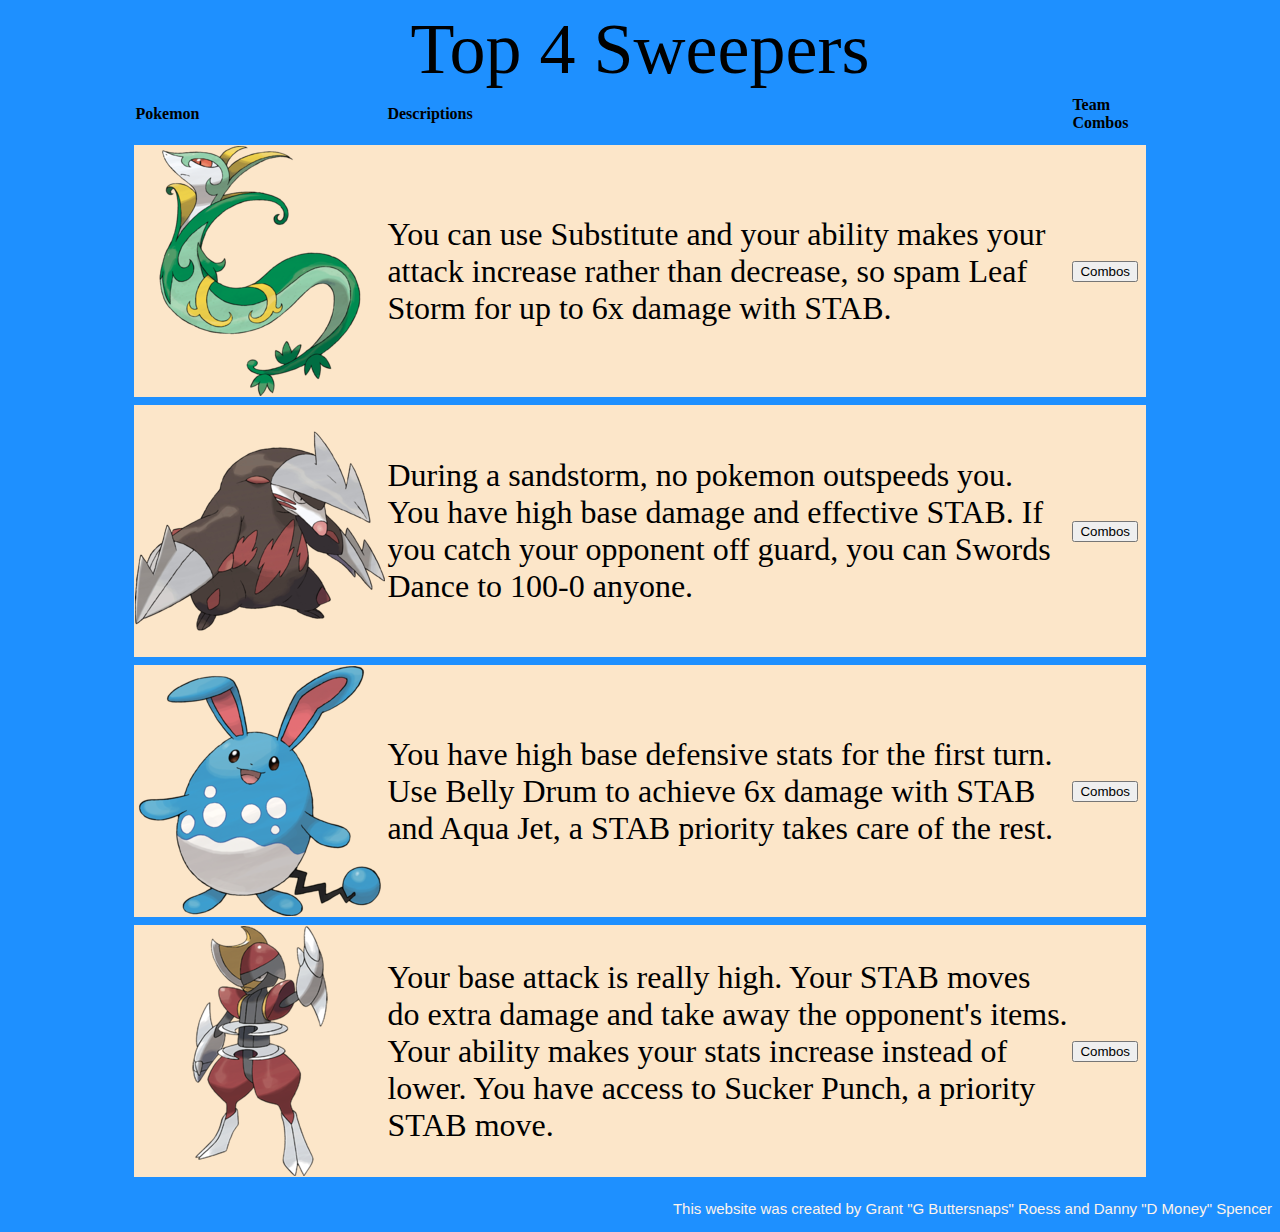
<file: index.html>
<! DOCTYPE html>
<html>
<head>
<script src="https://ajax.googleapis.com/ajax/libs/jquery/1.12.0/jquery.min.js"></script>
<script> 
$(document).ready(function(){
    $("#mmm").click(function(){
        $("#sad").slideDown("slow");
    });
});
</script>
<title>
  The Legit OU Team
</title>
<link rel="stylesheet" type="text/css" href="style.css">
</head>
<body id="body">
<h1></h1>
<div id="mmm">Top 4 Sweepers </div>
<div id="sad">
    <p>You have just experienced some rank cascades, hypertext, and javascript</p>
</div>
  <table>
    <tr><th>Pokemon</th><th>Descriptions</th><th>Team Combos</th></tr>
    <tr><td><a href="http://www.smogon.com/dex/xy/pokemon/serperior/"><img src="serperior1.png"></a></td><td>You can use Substitute and your ability makes your attack increase rather than decrease, so spam Leaf Storm for up to 6x damage with STAB.</td>
    <td>
      <button onclick="combo1()">Combos</button>

      <script>
      function combo1() {
      alert("Serpior does well with Klefki after a dual screen cripple is set up.");
      }
    </script>
    </td></tr>
    <tr><td><a href="http://www.smogon.com/dex/xy/pokemon/excadrill/"><img src="excadrill1.png"></a></td><td>During a sandstorm, no pokemon outspeeds you. You have high base damage and effective STAB. If you catch your opponent off guard, you can Swords Dance to 100-0 anyone.</td>
    <td><button onclick="combo2()">Combos</button>

      <script>
      function combo2() {
      alert("Excadrill needs either Tyranitar or Hippowdon with Sandstream and Sand Rock to be good.");
      }
    </script>
    </td></tr>
    <tr><td><a href="http://www.smogon.com/dex/xy/pokemon/azumarill/"><img src="azumarill1.png"></a></td><td>You have high base defensive stats for the first turn. Use Belly Drum to achieve 6x damage with STAB and Aqua Jet, a STAB priority takes care of the rest.</td>
    <td><button onclick="combo3()">Combos</button>

      <script>
      function combo3() {
      alert("Azumarill does well with Klefki after a dual screen cripple is set up, when Rain Dance is active, or with a Baton Substitute");
      }
    </script>
    </td></tr>
    <tr><td><a href="http://www.smogon.com/dex/xy/pokemon/bisharp/"><img src="bisharp1.png"></a></td><td>Your base attack is really high. Your STAB moves do extra damage and take away the opponent's items. Your ability makes your stats increase instead of lower. You have access to Sucker Punch, a priority STAB move.</td>
    <td><button onclick="combo4()">Combos</button>

      <script>
      function combo4() {
      alert("Bisharp thrives from a Substitute Pass and Swords Dance.");
      }
    </script>
    </td></tr>
  </table>

<div id="credits">
  <p>This website was created by Grant "G Buttersnaps" Roess and Danny "D Money" Spencer</p>
</div>

</body>
</html>
</file>
<file: style.css>
h1
{
	text-align:center;
	font-size: 300%;
}


body 
{ 
  background-color: #1e90ff;
}
#body {
	background: #1e90ff;
}
table 
{
	width: 80%;
	height: 100%;
	margin-left:auto;
	margin-right:auto;
	text-align:left;
	border-collapse: collapse;
	cellspacing: 8px;
}

th, td 
{
    border-bottom: 8px solid #1e90ff;
}

td 
{
	
  	font-size: 2.0em;
	text-align:left;
	background-color:#fce6c9; 
	background-radius: 5px
}

th 
{
    height: 50px;
}

#credits
{
	font-family:Helvetica;
	font-size:15;
	text-align:right;
	color:#fdf3ec;
}
#sad
{
	 padding: 10px;
	 display: none;
	 border: solid 5px #fce6c9;
	 text-align:center;
}
#mmm
{
	font-size: 72px;
	text-align:center;
}
</file>
